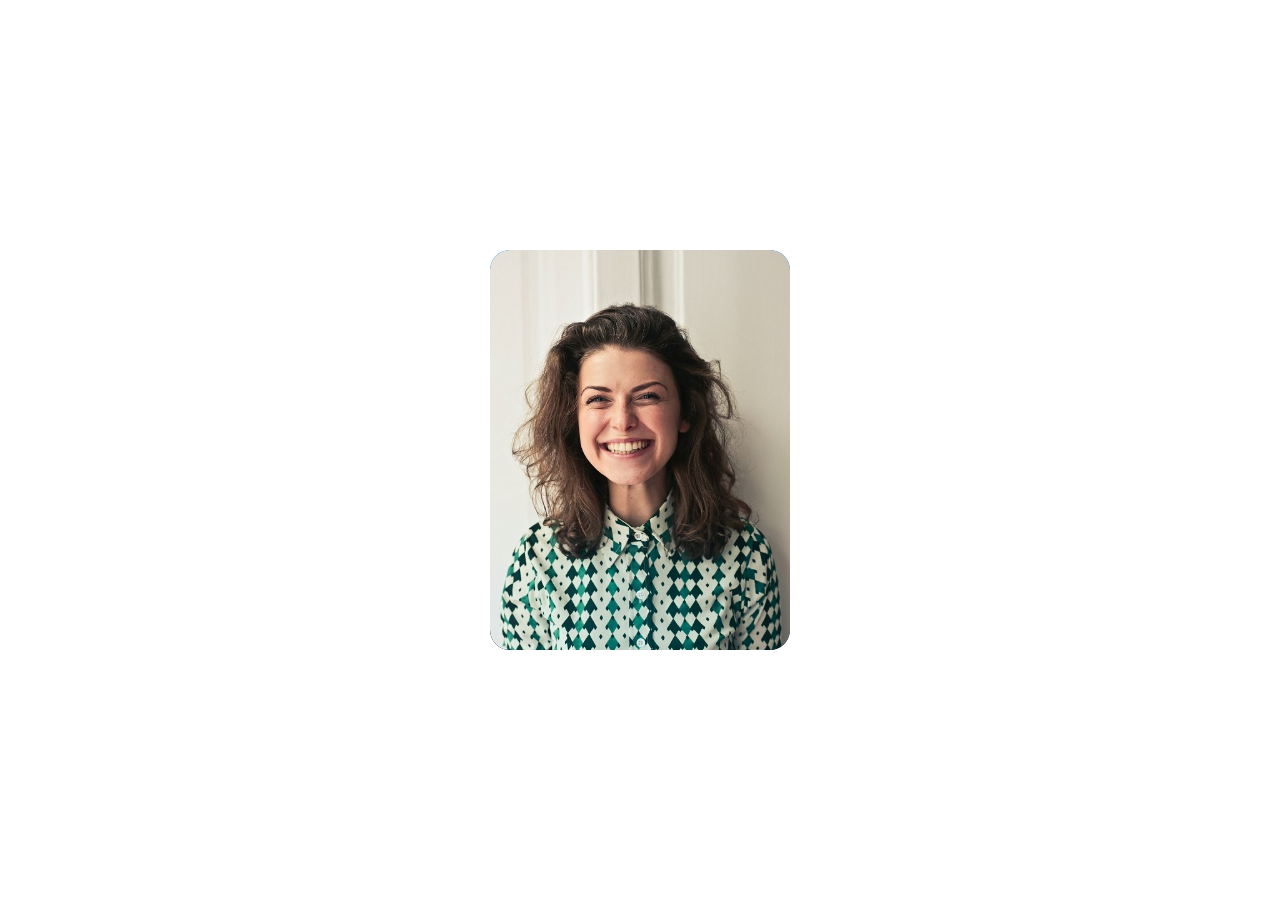
<file: Online Tutorials/Creative User Cards/index.html>
<!DOCTYPE html>
<html lang="en">
<head>
	<meta charset="UTF-8">
	<meta name="viewport" content="width=device-width, initial-scale=1.0">
	<title>Creative User Cards Hover Effects</title>
	<link rel="stylesheet" href="https://cdnjs.cloudflare.com/ajax/libs/font-awesome/4.7.0/css/font-awesome.css" integrity="sha512-5A8nwdMOWrSz20fDsjczgUidUBR8liPYU+WymTZP1lmY9G6Oc7HlZv156XqnsgNUzTyMefFTcsFH/tnJE/+xBg==" crossorigin="anonymous" referrerpolicy="no-referrer" />
	<link rel="stylesheet" href="assets/css/style.css">
</head>
<body>
	<div class="container">
		<div class="cards">
			<div class="imgBx">
				<img src="image.jpg.jpg">
			</div>
			<div class="content">
				<div class="details">
					<h2>John Doe<br><span>Senior Designer</span></h2>
					<ul class="social-icon">
						<li><a href="#"><i class="fa fa-facebook" aria-hidden="true"></i></a></li>
						<li><a href="#"><i class="fa fa-twitter" aria-hidden="true"></i></a></li>
						<li><a href="#"><i class="fa fa-linkedin" aria-hidden="true"></i></a></li>
						<li><a href="#"><i class="fa fa-instagram" aria-hidden="true"></i></a></li>
					</ul>
				</div>
			</div>
		</div>

	</div>
</body>
</html>
</file>
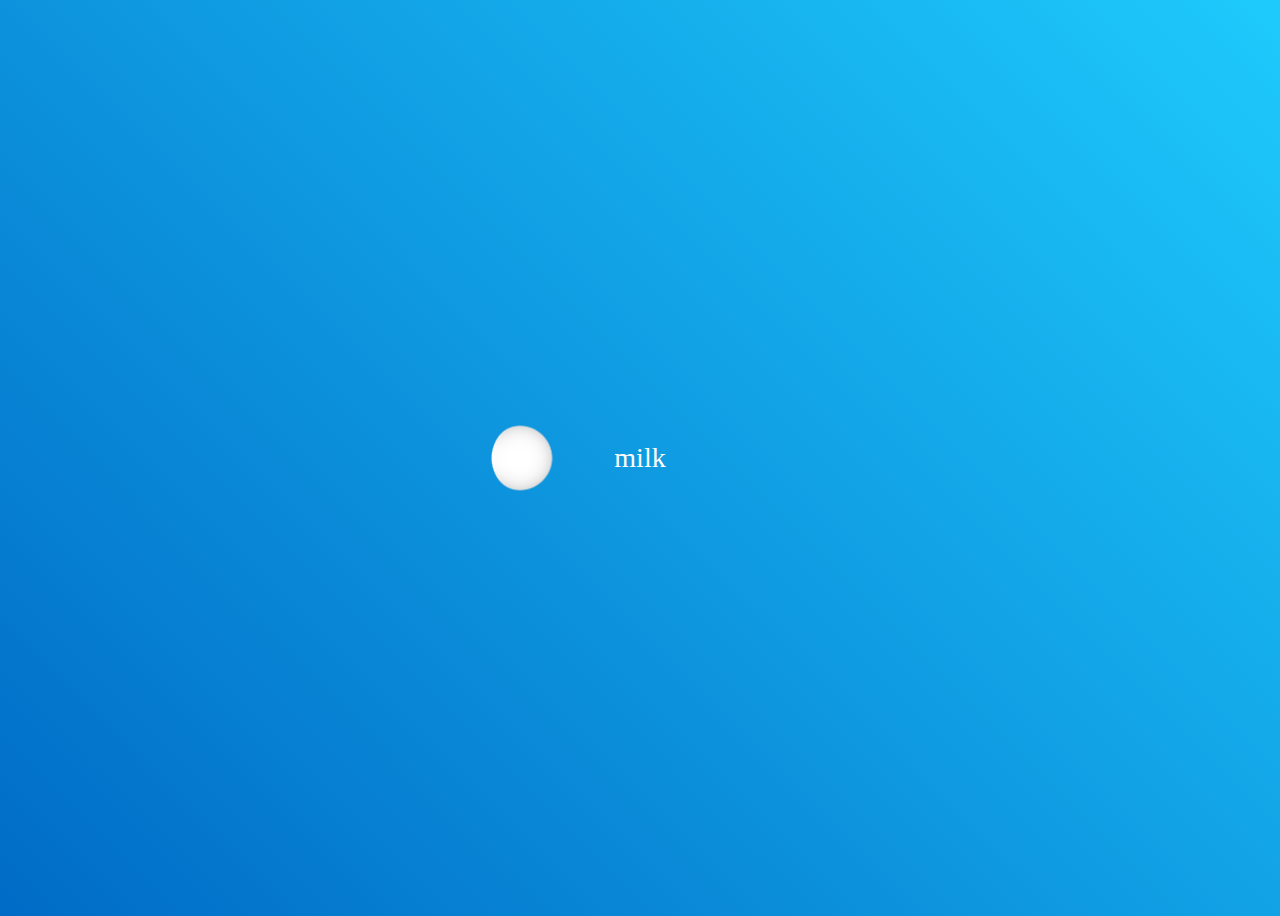
<file: Online Tutorials/Liquid Loader/index.html>
<!DOCTYPE html>
<html lang="en">
<head>
	<meta charset="UTF-8">
	<meta name="viewport" content="width=device-width, initial-scale=1.0">
	<title>Document</title>
	<link rel="stylesheet" href="assets/css/style.css">
</head>
<body>
	<div class="container">
		<h2>milk</h2>
		<div class="loader">
			<span style="--i:0;"></span>
			<span style="--i:1;"></span>
			<span style="--i:2;"></span>
			<span style="--i:3;"></span>
			<span style="--i:4;"></span>
			<span style="--i:5;"></span>
			<span style="--i:6;"></span>
			<span style="--i:7;"></span>
			<!--total no. of span tag=8-->
		</div>
	</div>
	<svg>
		<filter id="Gooey">
			<feGaussianBlur in="SourceGraphic" stdDeviation="10"/>
			<feColorMatrix values="
			 1 0 0 0 0
			 0 1 0 0 0
			 0 0 1 0 0
			 0 0 0 20 -10"/>
		</filter>
	</svg>
</body>
</html>
</file>
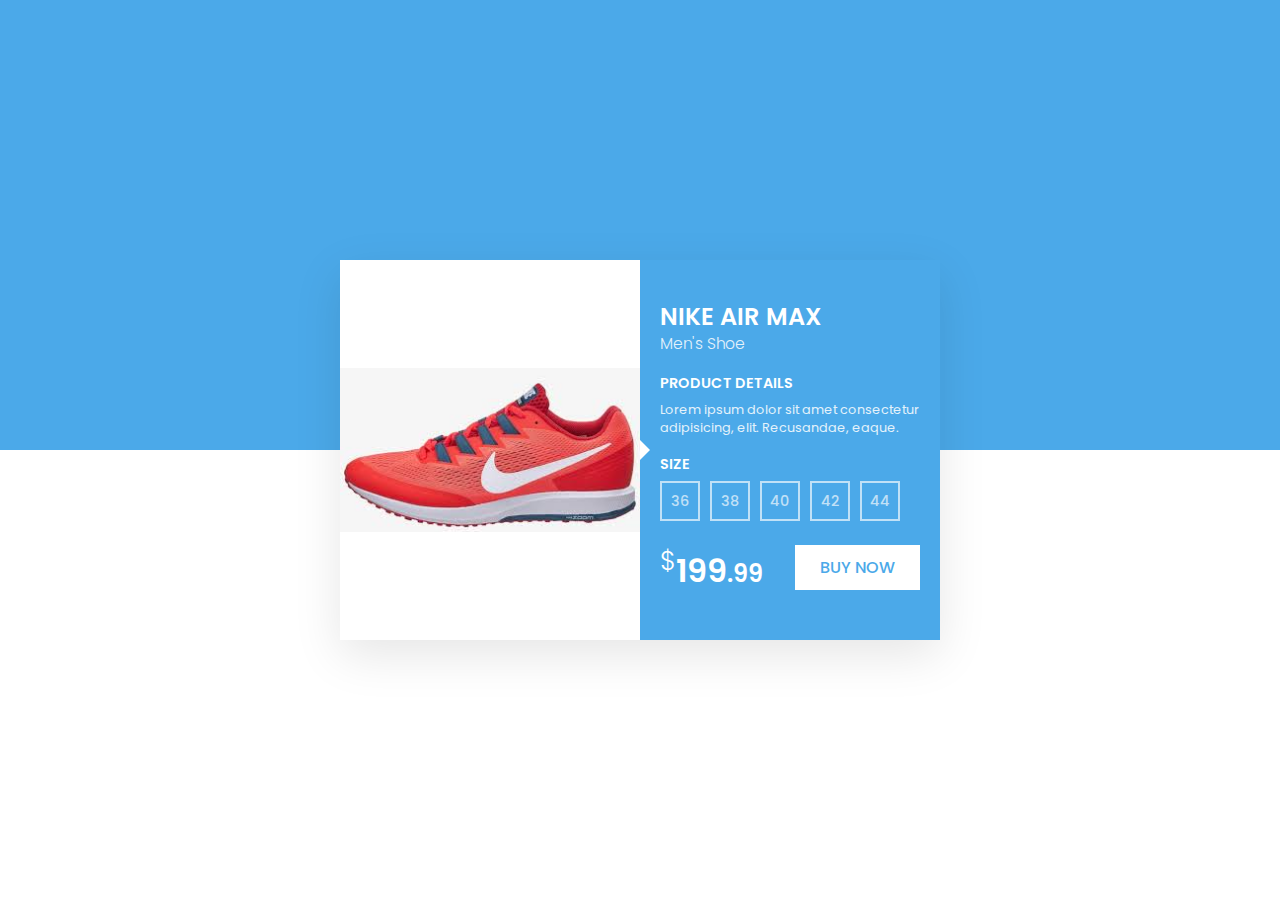
<file: Online Tutorials/product card UI Design/index.html>
<!DOCTYPE html>
<html lang="en">
<head>
	<meta charset="UTF-8">
	<meta name="viewport" content="width=device-width, initial-scale=1.0">
	<title>Product Card UI Design</title>
	<link rel="stylesheet" href="assets/css/style.css">
</head>
<body>
	<div class="card">
		<div class="imgBx">
			<img src="images.jpeg">
		</div>
		<div class="details">
			<h3>Nike Air Max <br> <span>Men's Shoe</span></h3>
			<h4>Product Details</h4>
			<p>Lorem ipsum dolor sit amet consectetur adipisicing, elit. Recusandae, eaque.</p>
			<h4>Size</h4>
			<ul class="size">
				<li>36</li>
				<li>38</li>
				<li>40</li>
				<li>42</li>
				<li>44</li>
			</ul>
			<div class="group">
				<h2><sup>$</sup>199<small>.99</small></h2>
				<a href="#">Buy Now</a>
			</div>
		</div>
	</div>
</body>
</html>
</file>
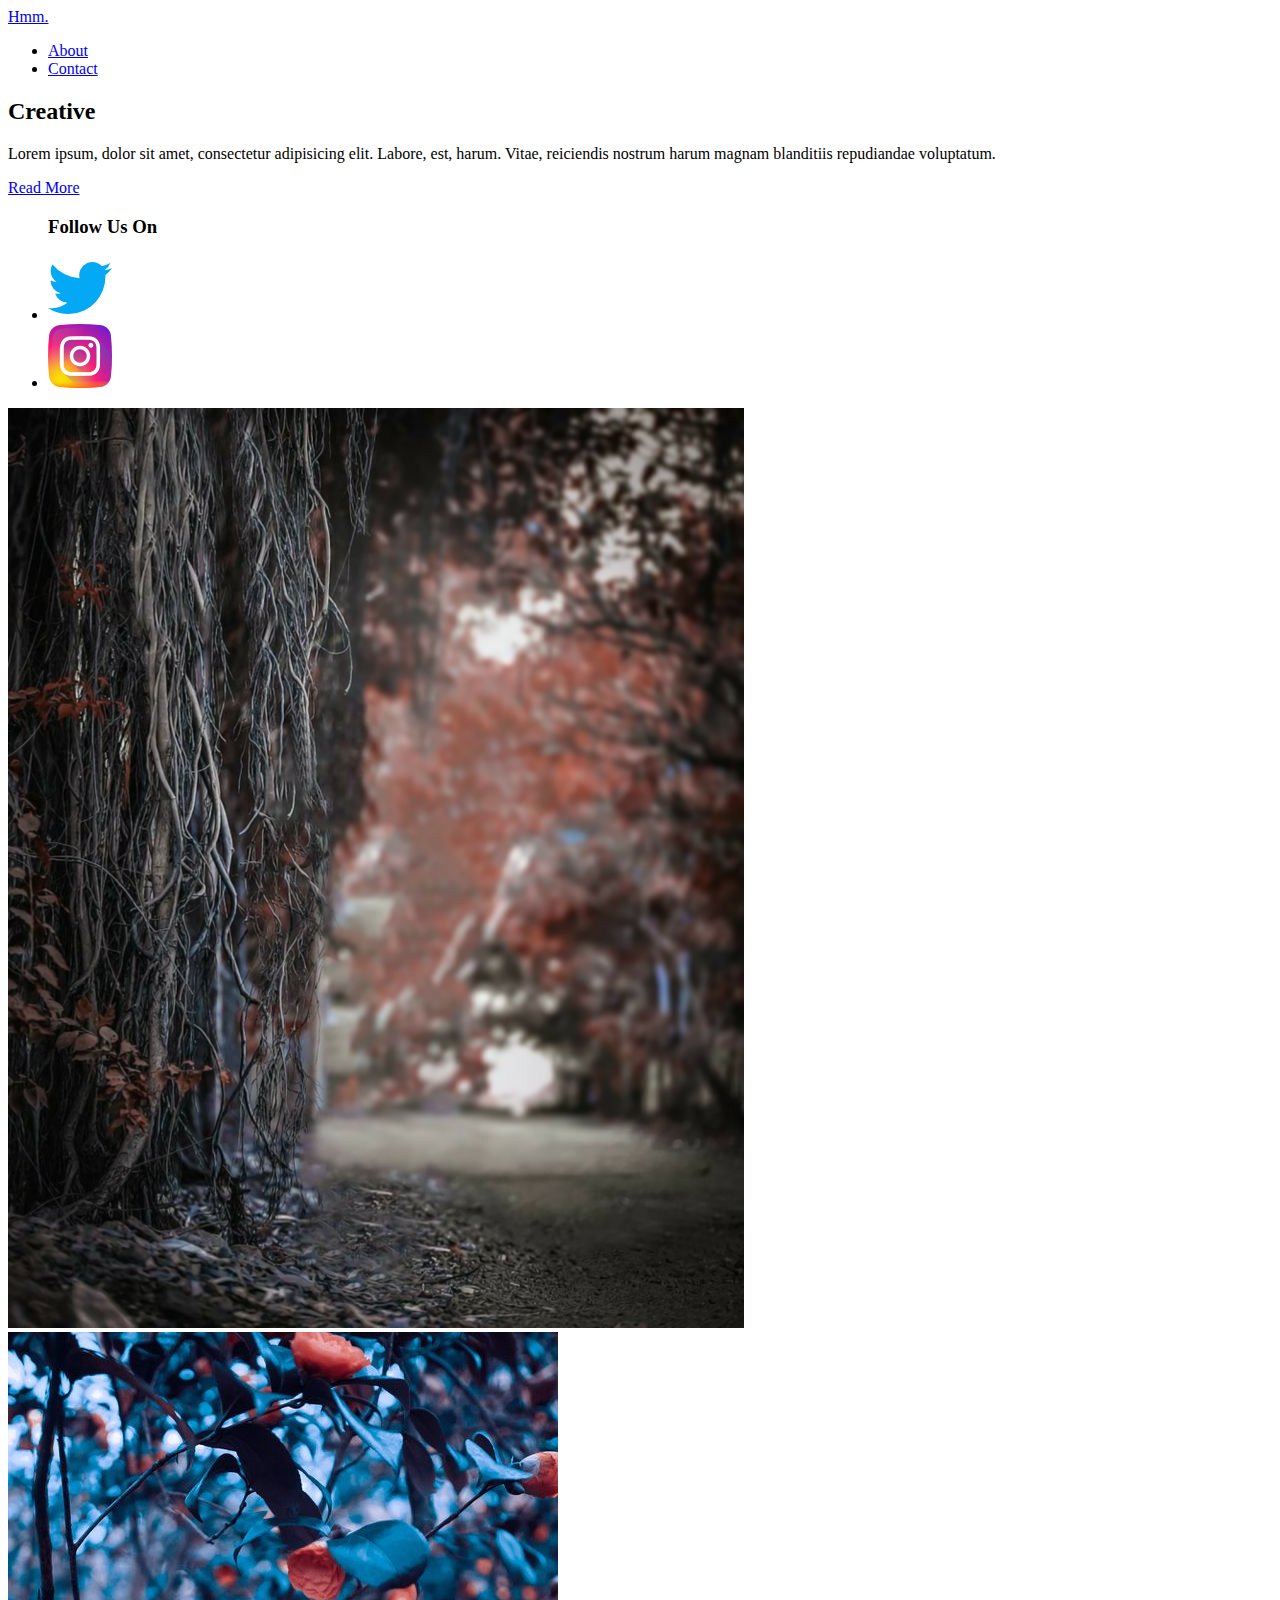
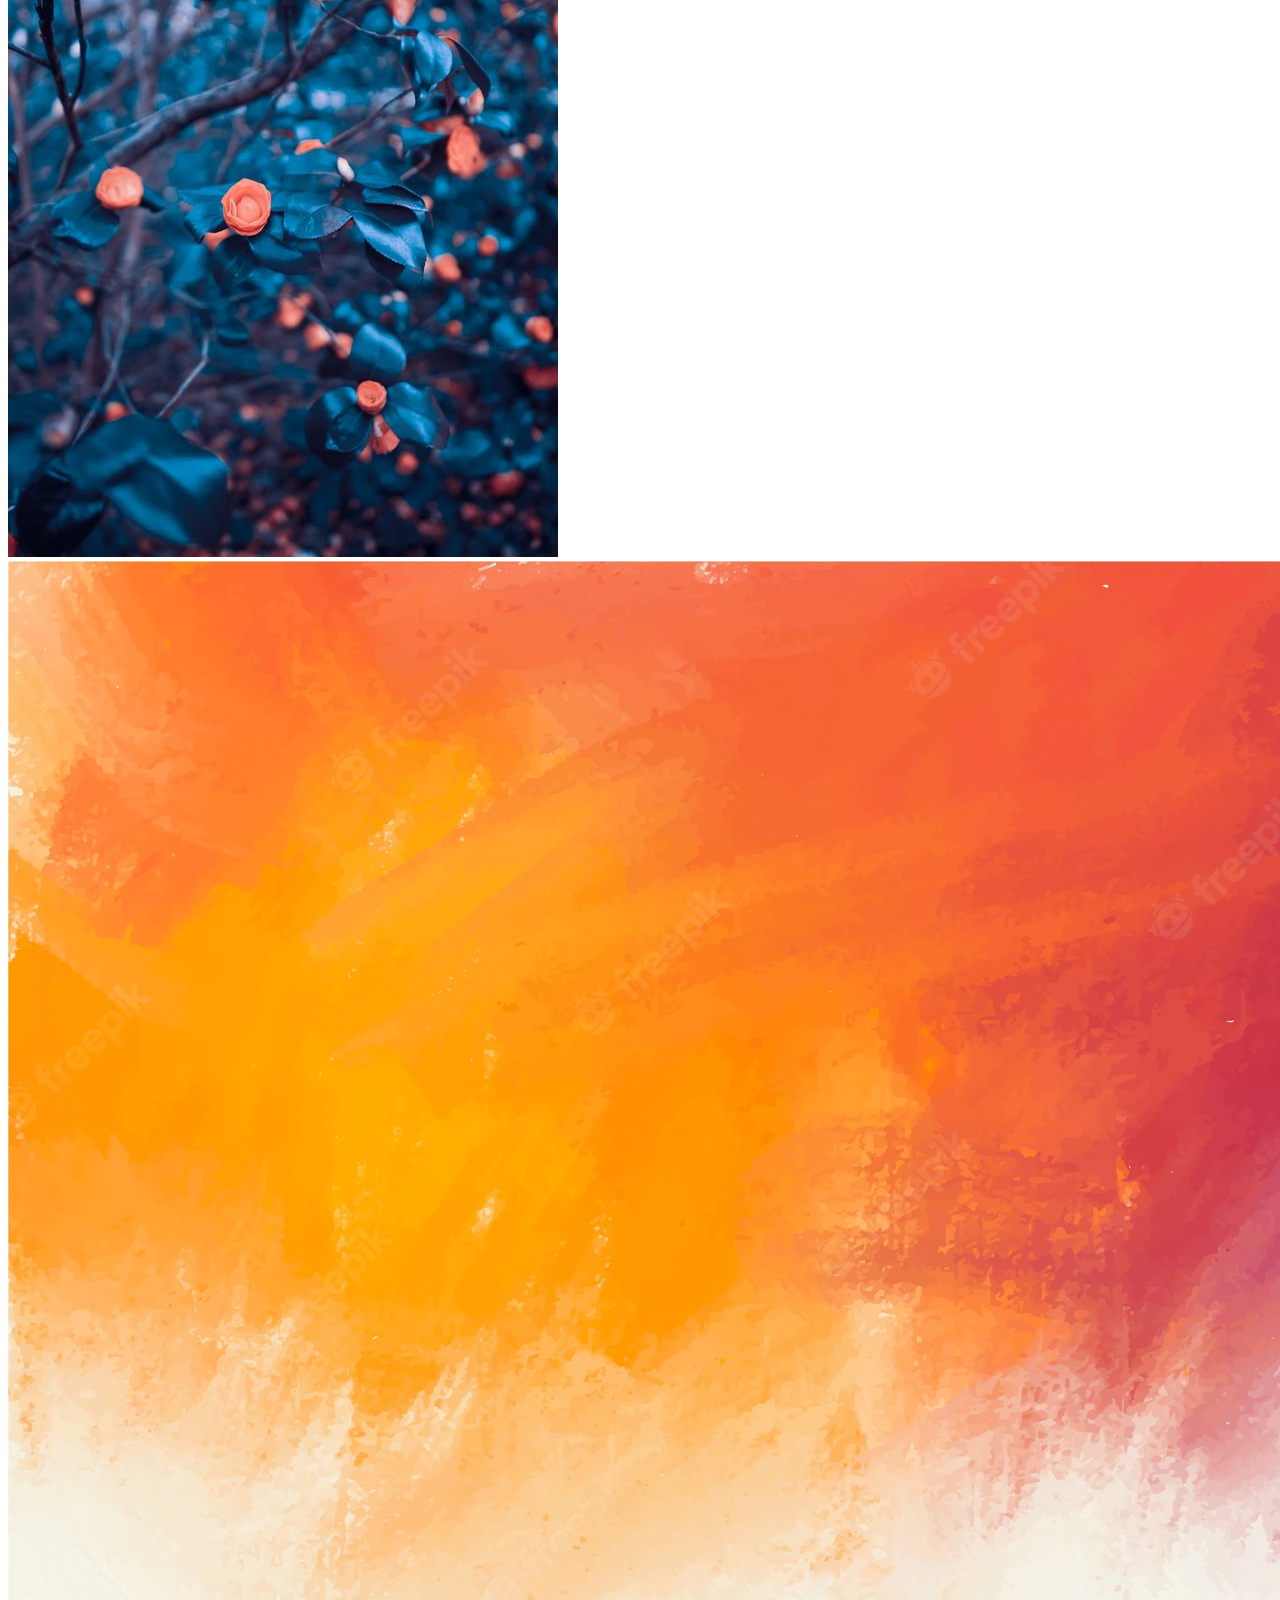
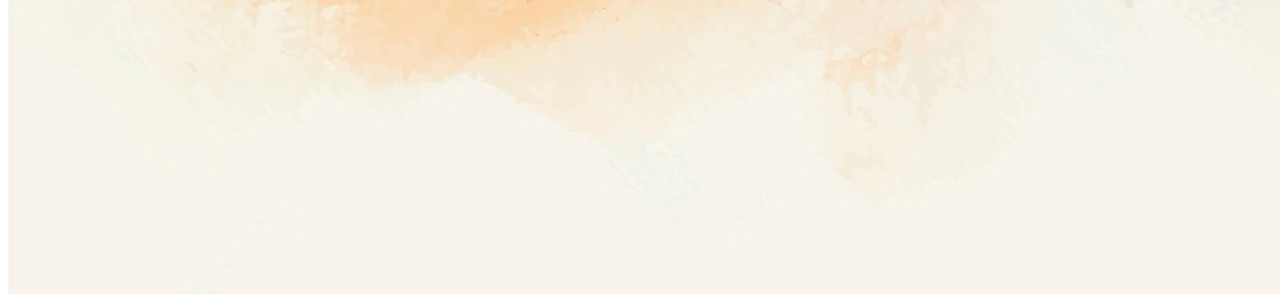
<file: Online Tutorials/Responsive Website Layout/index.html>
<!DOCTYPE html>
<html lang="en">
<head>
	<meta charset="UTF-8">
	<meta name="viewport" content="width=device-width, initial-scale=1.0">
	<title>Responsive Website Layout</title>
	<link rel="stylesheet" href="assets/css/style.css">
</head>
<body>
	<section class="banner">
		<div class="box content">
			<header>
				<a href="#" class="logo">Hmm.</a>
				<ul>
					<li><a href="#">About</a></li>
					<li><a href="#">Contact</a></li>
				</ul>
			</header>
			<div class="contentbox">
				<h2>Creative</h2>
				<p>Lorem ipsum, dolor sit amet, consectetur adipisicing elit. Labore, est, harum. Vitae, reiciendis nostrum harum magnam blanditiis repudiandae voluptatum.</p>
				<a href="#" class="btn">Read More</a>
			</div>
			<ul class="sci">
				<h3>Follow Us On</h3>
				<li><a href=""><img src="twitter.png">
				</a></li>
				<li><a href="#"><img src="instagram.png"></a></li>
			</ul>
		</div>
		<div class="box images">
			<div class="imgBx">
				<img src="images.jpg">
			</div>
			<div class="imgBx">
				<img src="background images.jpg" alt="">
			</div>
			<div class="imgBx">
				<img src="imgbx.webp" alt="">
			</div>
		</div>
	</section>
</body>
</html>
</file>
<file: Online Tutorials/Creative User Cards/assets/css/style.css>
@import url('https://fonts.googleapis.com/css2?family=Josefin+Sans:ital,wght@0,300;0,600;1,400&family=Poppins:wght@500;600;700;800;900&display=swap');
*{
	margin: 0;
	padding: 0;
	box-sizing: border-box;
	font-family: 'josefin sans',sans-serif;
}
body{
	display: flex;
	justify-content: center;
	align-items: center;
	min-height: 100vh;
}
.container{
	position: relative;
	width: 1280px;
	display: flex;
	justify-content: center;
	align-items: center;
	flex-wrap: wrap;
}
.container .cards{
	position: relative;
	width: 300px;
	height: 400px;
	background: linear-gradient(#2196f3,#2196f3 30%,#1d3548 30%,#1d3548);
	margin: 10px;
	border-radius: 20px;
	overflow: hidden;
}
.container .cards .imgBx{
	position: absolute;
	top: 0;
	left: 0;
	width: 100%;
	height: 100%;
	transition: 0.5s;
	z-index: 100000;
	border-radius: 20px;
	overflow: hidden;
	transform-origin: top;
	
}
.container .cards:hover .imgBx{
	transform: translateY(30px) scale(0.5);
}
.container .cards .imgBx img{
	position: absolute;
	top: 0;
	left: 0;
	width: 100%;
	height: 100%;
	object-fit: cover;
}
.container .cards .content{
	position: absolute;
	top: 0;
	left: 0;
	width: 100%;
	height: 100%;
	display: flex;
	justify-content: center;
	align-items: flex-end;
	padding-bottom: 30px;
	transform: translateY(100%);
	transition: 0.5s;

}
.container .cards:hover .content{
	transform: translateY(0);
}
.container .cards .content .details{
	display: flex;
	justify-content: center;
	align-items: center;
	flex-direction: column;
	text-align: center;
}
.container .cards .content .details h2{
	color: #fff;
	font-size:1.5em;
	font-weight: 500;
} 
.container .cards .content .details h2 span{
	font-size: 0.8em;
	font-weight: 400;
	color: #03a9f4;
}
.social-icon{
	position: relative;
	display: flex;
	margin-top: 5px;
}
.social-icon li{
	list-style: none;
	margin: 4px;
}
.social-icon li a{
	width: 45px;
	height: 45px;
	display: flex;
	justify-content: center;
	align-items: center;
	background: #294d69;
	border-radius: 50%;
	font-size: 1.5em;
	color: #fff;
	text-decoration: none;
	transition: 0.5s;

}
.social-icon li a:hover{
	transform: rotate(360deg);
	background: #03a9f4;
}
</file>
<file: Online Tutorials/Liquid Loader/assets/css/style.css>
<link href="https://fonts.googleapis.com/css2?family=Oswald:wght@400;500;600&display=swap" rel="stylesheet">
*{
	margin: 0;
	padding: 0;
	box-sizing: border-box;
	font-family: 'Oswald',sans-serif;
}
body{
	display: flex;
	justify-content: center;
	align-items: center;
	min-height: 100vh;
	background: linear-gradient(45deg,#006bc6,#1ecafc);

}
.container{
	position: relative;
	display: flex;
	justify-content: center;
	align-items: center;
}
.container h2{
	position: absolute;
	color: #fff;
	font-size: 1.75em;
	font-weight: 500;

}
.loader{
	position: relative;
	width: 300px;
	height: 300px;
	display: flex;
	justify-content: center;
	align-items: center;
	background: rgba(0, 0, 0, 0.25);
	filter: url(#Gooey);
}
.loader span{
	position: absolute;
	width: 60px;
	height: 60px;
	background: #fff;
	border-radius: 50%;
	animation: animate 5s ease-in-out infinite;
	left: 0;
	transform-origin: 150px;
	animation-delay: calc(0.15s * var(--i));
}
@Keyframes animate{
	0%,10%{
		width: 100px;
		height: 100px;
		transform: rotate(0deg) translateX(120px);
	}
	40%,70%{
          width: 40px;
          height: 40px;
          transform: rotate(calc(360deg/8 * var(--i))); 
          box-shadow: 0 0 0 10px #fff;

	}
		90%,100%{
		width: 100px;
		height: 100px;
		transform: rotate(0deg) translateX(120px);
	}
}
svg{
	width: 0;
	height: 0;
}
</file>
<file: Online Tutorials/product card UI Design/assets/css/style.css>
@import url('https://fonts.googleapis.com/css2?family=Poppins:ital,wght@0,200;0,300;0,500;0,600;0,700;0,800;0,900;1,200;1,300&display=swap');
*{
	margin: 0;
	padding: 0;
	box-sizing: border-box;
	font-family: 'poppins',sans-serif;
}
body{
	display: flex;
	justify-content: center;
	align-items: center;
	min-height: 100vh;
	background: linear-gradient(#4ba9e9,#4ba9e9 50%, #fff 50%, #fff 100%);
}
.card{
	position: relative;
	width: 600px;
	height: 380px;
	background: #000;
	box-shadow:0 15px 45px rgba(0, 0, 0,0.1 ) ;
	display: flex;
	overflow: hidden;
	transition: 0.5 ease-in-out;
} 
.card:hover{
	width: 600px;
}
.card .imgBx{
	position: relative;
	min-width: 300px;
	height: 100%;
	background: #fff;
	display: flex;
	justify-content: center;
	align-items: center;
	overflow: hidden;
}
.card .imgBx img{
	min-width: 250px;
	transition: 0.5s ease-in-out;
}
.card:hover .imgBx img{
	transform: rotate(-35deg) translateX(-20px);
}
.card .details{
	position: relative;
	min-width: 300px;
	height: 100%;
	background: #4ba9e9;
	display: flex;
	justify-content: center;
	/*align-items: center;*/
	padding: 20px;
	flex-direction: column;
}
.card .details::before{
	content: '';
	position: absolute;
	left: 0;
	width: 0;
	height: 0;
	border-top: 10px solid transparent;
	border-bottom: 10px solid transparent;
	border-left: 10px solid #fff;

}
.card .details h3{
	color: #fff;
	text-transform: uppercase;
	font-weight: 600;
	font-size: 1.5em;
	line-height: 1em;
}
.card .details h3 span{
	font-size: 0.65em;
	font-weight: 300;
	text-transform: none;
	opacity: 0.85;
}
.card .details h4{
	color: #fff;
	text-transform: uppercase;
	font-weight: 600;
	font-size: 0.9em;
	margin-top: 20px;
	margin-bottom: 10px;
	line-height: 1em;

}
.card .details p{
	color: #fff;
	opacity: 0.85;
	font-size: 0.8em;
}
.card .details .size{
	display: flex;
	gap:10px;
}
.card .details .size li{
	list-style: none;
	color: #fff;
	font-size: 0.9em;
	width: 40px;
	height: 40px;
	border: 2px solid #fff;
	display: flex;
	justify-content: center;
	align-items: center;
	font-weight: 500;
	opacity: 0.65;
	cursor: pointer;
	
}
.card .details .size li:hover{
	color: #4ba9e9;
	background: #fff;
	opacity: 1;
}
.card .details .group{
	position: relative;
	display: flex;
	justify-content: space-between;
	align-items: center;
	margin-top: 20px;
}
.card .details .group h2{
	color: #fff;
	font-weight: 600;
	font-size: 2em;
}
.card .details .group h2 sup{
	font-weight: 300;
}
.card .details .group h2 small{
	font-size: 0.75em;
}
.card .details .group a{
	display: inline-flex;
	padding: 10px 25px;
	background: #fff;
	text-decoration: none;
	text-transform: uppercase;
	font-weight: 500;
	color: #4ba9e9;
}
</file>
<file: Online Tutorials/Responsive Website Layout/assets/css/style.css>

</file>
